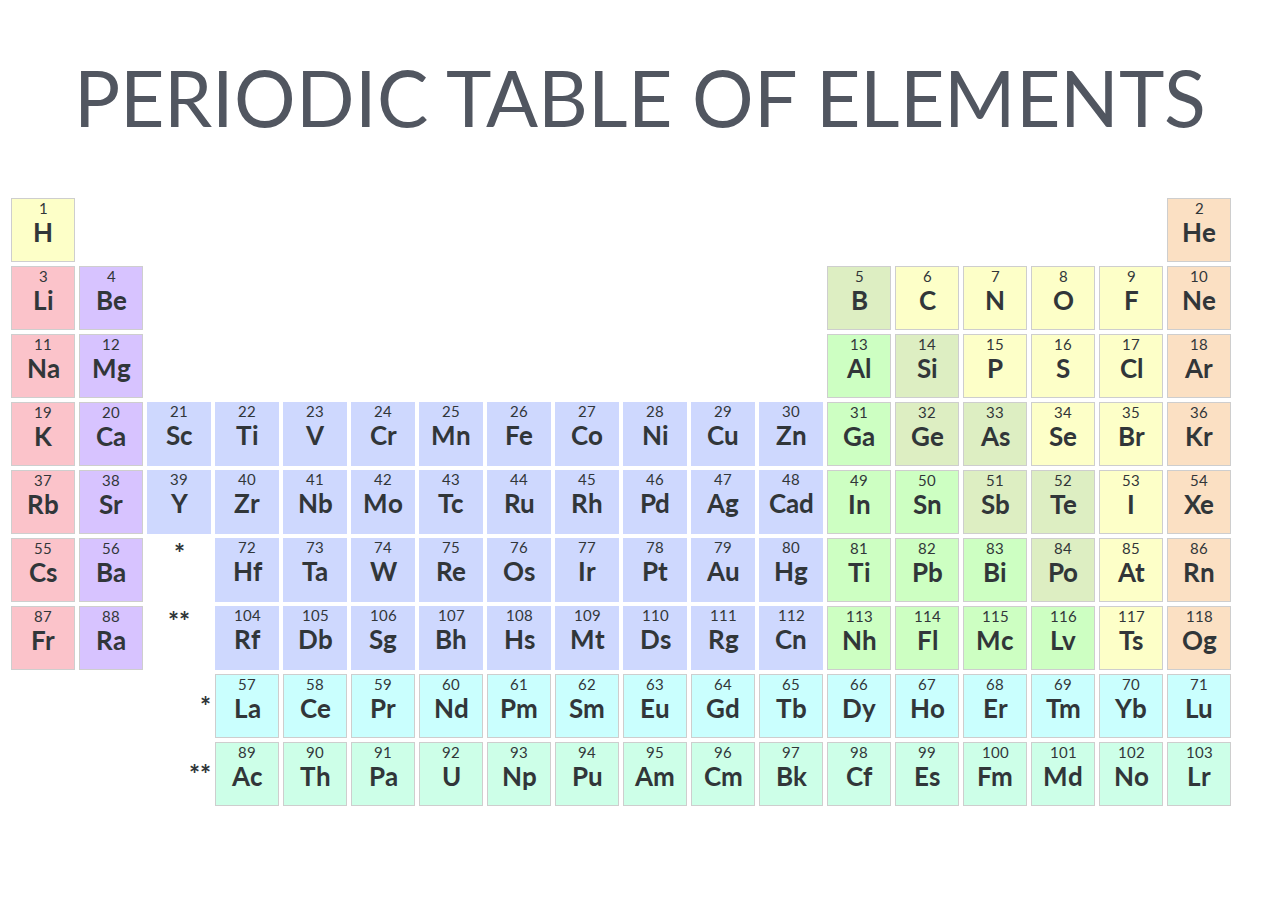
<file: periodic_table/index.html>
<!DOCTYPE html>
<html lang="en">
<head>
    <meta charset="UTF-8">
    <meta http-equiv="X-UA-Compatible" content="IE=edge">
    <meta name="viewport" content="width=device-width, initial-scale=1.0">
    <title>Periodic table of elements</title><!--title -->
    <link rel="stylesheet" href="./periodic_table.css"><!--link to css file-->
    <style> @import url('https://fonts.googleapis.com/css2?family=Lato:wght@700&display=swap');/*url of Lato font from google*/
    @import url('https://fonts.googleapis.com/css2?family=Lato:wght@300&display=swap');
    @import url('https://fonts.googleapis.com/css2?family=Lato&display=swap'); 
    
    </style>
    <!---->

</head>
<body>
    <header><!-- semantic elements-->

        <nav></nav><!-- semantic elements-->
    </header><!-- semantic elements-->
    <main><!--semantic elements-->
        <div class ="img-container">
        <picture>
            <img class="img" src="../images/periodic_table.png" alt="periodic table of elements">this is the image that will display when the screen will be 800 px wide
    </picture>
</div>
        <h1>PERIODIC TABLE OF ELEMENTS</h1><!-- h1 title-->
<table id="grid_container"><!--this is the table container which will be disply as grid-->
    <tbody><!-- body of the table-->
        <tr><!-- row-->
    <td class="hydrogen"><!--column-->
       <div class="element-inner-yellow"><!-- this is the box inside each table cell, the class assigned is different for each color-->
        <div class="title">1</div><!--number of element-->
        <div class="description">H</div><!--name of element-->
    </div><!--closure-->
</td>
<td>&nbsp;</td><!--this is an empty cell-->
<td rowspan="1" colspan="15"><div></div></td><!-- this is a long empty cell that takes 15 columns and is set on the first row-->
<td class="helium"><!-- I initially assigned a class for each element-->
    <div class="element-inner-apricot">
        <div class="title">2</div>
        <div class="description">He</div>
    </div>
</td>
</tr>
<tr>
<td class="lithium">
    <div class="element-inner-red">
        <div class="title">3</div>
        <div class="description">Li</div>
    </div>
</td>
<td class="beryllium">
    <div class="element-inner-purple">
        <div class="title">4</div>
        <div class="description">Be</div>
    </div>
</td>
<td rowspan="2" colspan="10"><div></div></td>

<td class="boron">
    <div class="element-inner-olive">
        <div class="title">5</div>
        <div class="description">B</div>
        
    </div>
</td>
<td class="carbon">
    <div class="element-inner-yellow">
        <div class="title">6</div>
        <div class="description">C</div>
    </div>
</td>
<td class="nitrogen">
    <div class="element-inner-yellow">
        <div class="title">7</div>
        <div class="description">N</div>
    </div>
</td>
<td class="oxygen">
    <div class="element-inner-yellow">
        <div class="title">8</div>
        <div class="description">O</div>
    </div>
</td>
<td class="flourine">
    <div class="element-inner-yellow">
        <div class="title">9</div>
        <div class="description">F</div>
    </div>
</td>
<td class="neon">
    <div class="element-inner-apricot">
        <div class="title">10</div>
        <div class="description">Ne</div>
    </div>
</td>
</tr>
<tr>
<td class="sodium">
    <div class="element-inner-red">
        <div class="title">11</div>
        <div class="description">Na</div>
    </div>
</td>
<td class="magnesium">
    <div class="element-inner-purple">
        <div class="title">12</div>
        <div class="description">Mg</div>
        </div>
    </td>
<td class="aluminium">
    <div class="element-inner-green">
        <div class="title">13</div>
        <div class="description">Al</div>
    </div>
</td>
<td class="silicon">
    <div class="element-inner-olive">
        <div class="title">14</div>
        <div class="description">Si</div>
    </div>
</td>
<td class="phosphorus">
    <div class="element-inner-yellow">
        <div class="title">15</div>
        <div class="description">P</div>
    </div>
</td>
<td class="sulfur">
    <div class="element-inner-yellow">
        <div class="title">16</div>
        <div class="description">S</div>
    </div>
</td>
<td class="chlorine">
    <div class="element-inner-yellow">
        <div class="title">17</div>
        <div class="description">Cl</div>
    </div>
</td>
<td class="argon">
    <div class="element-inner-apricot">
        <div class="title">18</div>
        <div class="description">Ar</div>
    </div>
</td>
</tr>
<tr>
<td class="potassium">
    <div class="element-inner-red">
        <div class="title">19</div>
        <div class="description">K</div>
    </div>
</td>
<td class="calcium">
    <div class="element-inner-purple">
        <div class="title">20</div>
        <div class="description">Ca</div>
    </div>
</td>
<td class="scandium">
    <div class="element-inner-blue">
        <div class="title">21</div>
        <div class="description">Sc</div>
    </div>
</td>
<td class="titanium">
    <div class="element-inner-blue">
        <div class="title">22</div>
        <div class="description">Ti</div>
    </div>
</td>
<td class="vanadium">
    <div class="element-inner-blue">
        <div class="title">23</div>
        <div class="description">V</div>
        
    </div>
</td>
<td class="chromium">
    <div class="element-inner-blue">
        <div class="title">24</div>
        <div class="description">Cr</div>
    </div>
</td>
<td class="manganese">
    <div class="element-inner-blue">
        <div class="title">25</div>
        <div class="description">Mn</div>
    </div>
</td>
<td class="iron">
    <div class="element-inner-blue">
        <div class="title">26</div>
        <div class="description">Fe</div>
    </div>
</td>
<td class="cobalt">
    <div class="element-inner-blue">
        <div class="title">27</div>
        <div class="description">Co</div>
    </div>
</td>
<td class="nickel">
    <div class="element-inner-blue">
        <div class="title">28</div>
        <div class="description">Ni</div>
    </div>
</td>
<td class="copper">
    <div class="element-inner-blue">
        <div class="title">29</div>
        <div class="description">Cu</div>
    </div>
</td>
<td class="zinc">
    <div class="element-inner-blue">
        <div class="title">30</div>
        <div class="description">Zn</div>
    </div>
</td>
<td class="gallium">
    <div class="element-inner-green">
        <div class="title">31</div>
        <div class="description">Ga</div>
    </div>
</td>
<td class="germanium">
    <div class="element-inner-olive">
        <div class="title">32</div>
        <div class="description">Ge</div>
    </div>
</td>
<td class="arsenic">
    <div class="element-inner-olive">
        <div class="title">33</div>
        <div class="description">As</div>
    </div>
</td>
<td class="selenium">
    <div class="element-inner-yellow">
        <div class="title">34</div>
        <div class="description">Se</div>
    </div>
</td>
<td class="bromine">
    <div class="element-inner-yellow">
        <div class="title">35</div>
        <div class="description">Br</div>
    </div>
</td>
<td class="krypton">
    <div class="element-inner-apricot">
        <div class="title">36</div>
        <div class="description">Kr</div>
    </div>
</td>
</tr>
<tr>
<td class="rubidium">
    <div class="element-inner-red">
        <div class="title">37</div>
        <div class="description">Rb</div>
    </div>
</td>
<td class="strontium">
    <div class="element-inner-purple">
        <div class="title">38</div>
        <div class="description">Sr</div>
    </div>
</td>
<td class="yttrium">
    <div class="element-inner-blue">
        <div class="title">39</div>
        <div class="description">Y</div>
    </div>
</td>
<td class="zirconium">
    <div class="element-inner-blue">
        <div class="title">40</div>
        <div class="description">Zr</div>
    </div>
</td>
<td class="niobium">
    <div class="element-inner-blue">
        <div class="title">41</div>
        <div class="description">Nb</div>
    </div>
</td>
<td class="molybdenum">
    <div class="element-inner-blue">
        <div class="title">42</div>
        <div class="description">Mo</div>
    </div>
</td>
<td class="technetium">
    <div class="element-inner-blue">
        <div class="title">43</div>
        <div class="description">Tc</div>
    </div>
</td>
<td class="ruthenium">
    <div class="element-inner-blue">
        <div class="title">44</div>
        <div class="description">Ru</div>
    </div>
</td>
<td class="rhodium">
    <div class="element-inner-blue">
        <div class="title">45</div>
        <div class="description">Rh</div>
    </div>
</td>
<td class="palladium">
    <div class="element-inner-blue">
        <div class="title">46</div>
        <div class="description">Pd</div>
    </div>
</td>
<td class="silver">
    <div class="element-inner-blue">
        <div class="title">47</div>
        <div class="description">Ag</div>
    </div>
</td>
<td class="cadmium">
    <div class="element-inner-blue">
        <div class="title">48</div>
        <div class="description">Cad</div>
    </div>
</td>
<td class="indium">
    <div class="element-inner-green">
        <div class="title">49</div>
        <div class="description">In</div>
    </div>
</td>
<td class="tin">
    <div class="element-inner-green">
        <div class="title">50</div>
        <div class="description">Sn</div>
    </div>
</td>
<td class="antimony">
    <div class="element-inner-olive">
        <div class="title">51</div>
        <div class="description">Sb</div>
    </div>
</td>
<td class="tellurium">
    <div class="element-inner-olive">
        <div class="title">52</div>
        <div class="description">Te</div>
        
    </div>
</td>
<td class="iodine">
    <div class="element-inner-yellow">
        <div class="title">53</div>
        <div class="description">I</div>
    </div>
</td>
<td class="xenon">
    <div class="element-inner-apricot">
        <div class="title">54</div>
        <div class="description">Xe</div>
    </div>
</td>
</tr>
<tr>
  <td class="cesium">
    <div class="element-inner-red">
        <div class="title">55</div>
        <div class="description">Cs</div>
    </div>
</td>
<td class="barium">
    <div class="element-inner-purple">
        <div class="title">56</div>
        <div class="description">Ba</div>
    </div>
</td>
<td>
    <div class="element-inner"><!-- cell without border, only with asterisk content-->
        <div class="title"></div>
        <div class="description">*</div>
    </div>
</td>
<!--<td class="space" style="border:none" >
   <div class="title"><p class="par">*</p></div>
  
</td>-->
<td class="hafnium">
    <div class="element-inner-blue">
        <div class="title">72</div>
        <div class="description">Hf</div>
    </div>
</td>
<td class="tantalum">
    <div class="element-inner-blue">
        <div class="title">73</div>
        <div class="description">Ta</div>
    </div>
</td>
<td class="tungsten">
    <div class="element-inner-blue">
        <div class="title">74</div>
        <div class="description">W</div>
    </div>
</td>
<td class="rhenium">
    <div class="element-inner-blue">
        <div class="title">75</div>
        <div class="description">Re</div>
    </div>
</td>
<td class="osmium">
    <div class="element-inner-blue">
        <div class="title">76</div>
        <div class="description">Os</div>
    </div>
</td>
<td class="iridium">
    <div class="element-inner-blue">
        <div class="title">77</div>
        <div class="description">Ir</div>
    </div>
</td>
<td class="platinum">
    <div class="element-inner-blue">
        <div class="title">78</div>
        <div class="description">Pt</div>
    </div>
</td>
<td class="gold">
    <div class="element-inner-blue">
        <div class="title">79</div>
        <div class="description">Au</div>
    </div>
</td>
<td class="mercury">
    <div class="element-inner-blue">
        <div class="title">80</div>
        <div class="description">Hg</div>
    </div>
</td>
<td class="thallium">
    <div class="element-inner-green">
        <div class="title">81</div>
        <div class="description">Ti</div>
    </div>
</td>
<td class="lead">
    <div class="element-inner-green">
        <div class="title">82</div>
        <div class="description">Pb</div>
    </div>
</td>
<td class="bismuth">
    <div class="element-inner-green">
        <div class="title">83</div>
        <div class="description">Bi</div>
        
    </div>
</td>
<td class="polonium">
    <div class="element-inner-olive">
        <div class="title">84</div>
        <div class="description">Po</div>
    </div>
</td>
<td class="astatine">
    <div class="element-inner-yellow">
        <div class="title">85</div>
        <div class="description">At</div>
    </div>
</td>
<td class="radon">
    <div class="element-inner-apricot">
        <div class="title">86</div>
        <div class="description">Rn</div>
        </div>
    </td>
</tr>
<tr>
<td class="francium">
    <div class="element-inner-red">
        <div class="title">87</div>
        <div class="description">Fr</div>
    </div>
</td>
<td class="radium">
    <div class="element-inner-purple">
        <div class="title">88</div>
        <div class="description">Ra</div>

    </div>
</td>
<td>
    <div class="element-inner"><!-- empty cell with two asterisks-->
        <div class="title"></div>
        <div class="description">**</div>
    </div>
</td>
<td class="rutherfordium">
    <div class="element-inner-blue">
        <div class="title">104</div>
        <div class="description">Rf</div>
    </div>
</td>
<td class="dubnium">
    <div class="element-inner-blue">
        <div class="title">105</div>
        <div class="description">Db</div>
    </div>
</td>
<td class="seaborgium">
    <div class="element-inner-blue">
        <div class="title">106</div>
        <div class="description">Sg</div>
    </div>
</td>
<td class="bohrium">
    <div class="element-inner-blue">
        <div class="title">107</div>
        <div class="description">Bh</div>
    </div>
</td>
<td class="hassium">
    <div class="element-inner-blue">
        <div class="title">108</div>
        <div class="description">Hs</div>
    </div>
</td>
<td class="meitnerium">
    <div class="element-inner-blue">
        <div class="title">109</div>
        <div class="description">Mt</div>
    </div>
</td>
<td class="darmstadtium">
    <div class="element-inner-blue">
        <div class="title">110</div>
        <div class="description">Ds</div>
    </div>
</td>
<td class="roentgenium">
    <div class="element-inner-blue">
        <div class="title">111</div>
        <div class="description">Rg</div>
    </div>
</td>
<td class="copernicium">
    <div class="element-inner-blue">
        <div class="title">112</div>
        <div class="description">Cn</div>
    </div>
</td>
<td class="nihonium">
    <div class="element-inner-green">
        <div class="title">113</div>
        <div class="description">Nh</div>
    </div>
</td>
<td class="flerovium">
    <div class="element-inner-green">
        <div class="title">114</div>
        <div class="description">Fl</div>
    </div>
</td>
<td class="moscovium">
    <div class="element-inner-green">
        <div class="title">115</div>
        <div class="description">Mc</div>
    </div>
</td>
<td class="livermorium">
    <div class="element-inner-green">
        <div class="title">116</div>
        <div class="description">Lv</div>
    </div>
</td>
<td class="tennessine">
    <div class="element-inner-yellow">
        <div class="title">117</div>
        <div class="description">Ts</div>
    </div>
</td>
<td class="oganesson">
    <div class="element-inner-apricot">
        <div class="title">118</div>
        <div class="description">Og</div>
    </div>
</td>

</tr>
<tr>

<td class="element"></td>
<td class="element"></td>
<td>
    <div class="element-inner-a">
    <div class="title"></div>
    <div class="description">*</div>
</div>
</td>
<td class="lanthanum">
    <div class="element-inner-aqua">
        <div class="title">57</div>
        <div class="description">La</div>
    </div>
</td>
<td class="cerium">
    <div class="element-inner-aqua">
        <div class="title">58</div>
        <div class="description">Ce</div>
    </div>
</td>
<td class="Praseodymium">
    <div class="element-inner-aqua">
        <div class="title">59</div>
        <div class="description">Pr</div>
    </div>
</td>
<td class="Neodymium">
    <div class="element-inner-aqua">
        <div class="title">60</div>
        <div class="description">Nd</div>
    </div>
</td>
<td class="Promethium">
    <div class="element-inner-aqua">
        <div class="title">61</div>
        <div class="description">Pm</div>
    </div>
</td>
<td class="Samarium">
    <div class="element-inner-aqua">
        <div class="title">62</div>
        <div class="description">Sm</div>
    </div>
</td>
<td class="Europium">
    <div class="element-inner-aqua">
        <div class="title">63</div>
        <div class="description">Eu</div>
    </div>
</td>
<td class="Gadolinium">
    <div class="element-inner-aqua">
        <div class="title">64</div>
        <div class="description">Gd</div>
    </div>
</td>
<td class="Terbium">
    <div class="element-inner-aqua">
        <div class="title">65</div>
        <div class="description">Tb</div>
    </div>
</td>
<td class="Dysprosium">
    <div class="element-inner-aqua">
        <div class="title">66</div>
        <div class="description">Dy</div>
    </div>
</td>
<td class="Holmium">
    <div class="element-inner-aqua">
        <div class="title">67</div>
        <div class="description">Ho</div>
    </div>
</td>
<td class="Erbium">
    <div class="element-inner-aqua">
        <div class="title">68</div>
        <div class="description">Er</div>
    </div>
</td>
<td class="Thulium">
    <div class="element-inner-aqua">
        <div class="title">69</div>
        <div class="description">Tm</div>
    </div>
</td>
<td class="Ytterbium">
    <div class="element-inner-aqua">
        <div class="title">70</div>
        <div class="description">Yb</div>
    </div>
</td>

<td class="Lutetium">
    <div class="element-inner-aqua">
        <div class="title">71</div>
        <div class="description">Lu</div>
    </div>
 </td>
</tr>
<tr>
<td class="element"></td>
<td class="element"></td>
<td>
    <div class="element-inner-a">
    <div class="title"></div>
    <div class="description">**</div>
</div>
</td>
<td class="Actinium">
    <div class="element-inner-light-green">
        <div class="title">89</div>
        <div class="description">Ac</div>
    </div>
</td>

<td class="Thorium">
    <div class="element-inner-light-green">
        <div class="title">90</div>
        <div class="description">Th</div>
    </div>
</td>
<td class="Protactinium">
    <div class="element-inner-light-green">
        <div class="title">91</div>
        <div class="description">Pa</div>
    </div>
</td>
<td class="Uranium">
    <div class="element-inner-light-green">
        <div class="title">92</div>
        <div class="description">U</div>
    </div>
</td>
<td class="Neptunium">
    <div class="element-inner-light-green">
        <div class="title">93</div>
        <div class="description">Np</div>
    </div>
</td>
<td class="Plutonium">
    <div class="element-inner-light-green">
        <div class="title">94</div>
        <div class="description">Pu</div>
    </div>
</td>
<td class="Americium">
    <div class="element-inner-light-green">
        <div class="title">95</div>
        <div class="description">Am</div>
    </div>
</td>
<td class="Curium">
    <div class="element-inner-light-green">
        <div class="title">96</div>
        <div class="description">Cm</div>
    </div>
</td>
<td class="Berkelium">
    <div class="element-inner-light-green">
        <div class="title">97</div>
        <div class="description">Bk</div>
    </div>
</td>
<td class="Californium">
    <div class="element-inner-light-green">
        <div class="title">98</div>
        <div class="description">Cf</div>
    </div>
</td>
<td class="Einsteinium">
    <div class="element-inner-light-green">
        <div class="title">99</div>
        <div class="description">Es</div>
    </div>
</td>
<td class="Fermium">
    <div class="element-inner-light-green">
        <div class="title">100</div>
        <div class="description">Fm</div>
    </div>
</td>
<td class="Mendelevium">
    <div class="element-inner-light-green">
        <div class="title">101</div>
        <div class="description">Md</div>
    </div>
    </td>
<td class="Nobelium">
        <div class="element-inner-light-green">
            <div class="title">102</div>
            <div class="description">No</div>
        </div>
</td>
<td class="Lawrencium">
    <div class="element-inner-light-green">
        <div class="title">103</div>
        <div class="description">Lr</div>
    </div>
</td><!--closure-->
</tr><!--closure-->
</tbody><!--closure-->
</table><!--closure-->

    </main><!--closure-->

    
</body><!--closure-->
</html><!--closure-->
</file>
<file: periodic_table/periodic_table.css>
*{/*global selector*/
    box-sizing: border-box;/* setting to size elements easier.*/
    font-family: Lato, sans-serif;/* font family Lato*/
    font-weight: bold;
}
@media screen and (min-width:800px){/* media query to control the display of elements on the screen*/
    .img-container{

        display:none;/* the image div won't display when the screen size is more then 800px*/
    }
    .img{

        display: none;/* the img won't display when the screen size is more then 800px*/
    }

}
@media screen and (max-width:800px){
td{
     display:none;/* the columns won't display when the screen size is less then 800px*/
}
h1{
    display: none;/* the title won't display when the screen size is less then 800px*/
}
.img-container{/* the image div will display when the screen size is less then 800px*/
    width: 50vw;
    height:50vh;
}
.img{/* the image div will display when the screen size is less then 800px*/
width: 100vw;
height: auto;
}
}
h1{/* title setting*/
    font-size: 6vw;
    text-align: center;
    color: #515660;
    font-weight: 400;

  
}
#grid_container{
        
    display: grid;/*grid display allows flexibility and responsivness */
    grid-template-columns:repeat(18, 1fr);/*18 column, 1/18 wide*/
    grid-column-gap:2px;/*gap between columns*/
    grid-row-gap:2px;/*gap between rows*/
   
}
.element-inner{/* this class styles empty cells*/
    
    position: relative;
    width: 5vw;
    height: 5vw;
    text-align: center;
   

}

.element-inner-a{

    text-align: right;
    font-size: 18px;
    color: #4d4f50;
}

.element-inner-yellow{/*these setting will repeat for each class a part from the color*/
    
    position: relative;
    border: 1px solid #cecece;/*shorthand to set the border in every cell*/
    width: 5vw;/* unit of measurement for length. 1 vw is equal to 1% of  the viewport's width.*/
    height: 5vw;
    text-align: center;/*align text in the center of the div-cell*/
    background-color: #FDFFC8;/*this is the color for the inner cell*/ 


}


.element-inner-red{
    
    position: relative;
    border: 1px solid #cecece;
    width: 5vw;
    height: 5vw;
    text-align: center;
    background-color: #FBC3CA;

}

.element-inner-apricot{
    position: relative;
    border: 1px solid #cecece;
    width: 5vw;
    height: 5vw;
    text-align: center;
    background-color: #FBE0C3;

}
.element-inner-blue{
    position: relative;
    border: 1px solid #cecece;
   border: 5px;
    width: 5vw;
    height: 5vw;
    text-align: center;
    background-color: #CED8FE;
    
}

.element-inner-purple{
    position: relative;
    border: 1px solid #cecece;
  
    width: 5vw;
    height: 5vw;
    text-align: center;
    background-color: #D7C3FF;
}

.element-inner-aqua{
    position: relative;
    border: 1px solid #cecece;
   
    width: 5vw;
    height: 5vw;
    text-align: center;
    background-color: #CAFFFE;
    
}

.element-inner-green{
    position: relative;
    border: 1px solid #cecece;
    
    width: 5vw;
    height: 5vw;
    text-align: center;
    background-color: #CDFFC2;

}

.element-inner-light-green{
    position: relative;
    border: 1px solid #cecece;
    
    width: 5vw;
    height: 5vw;
    text-align: center;
    background-color: #CDFFE8;

}

.element-inner-olive{
    position: relative;
    border: 1px solid #cecece;
   
    width: 5vw;
    height: 5vw;
    text-align: center;
    
    background-color: #DDEEC2;
}

.title{/* setting for the inner element number*/
   
    font-weight: 400;
    font-size:1.2vw;
    width:auto;
    color:#313639;
}

.description{/* setting for the element number*/
font-size: 2vw;
font-weight: 700;
width: auto;
color: #313639;

}
</file>
